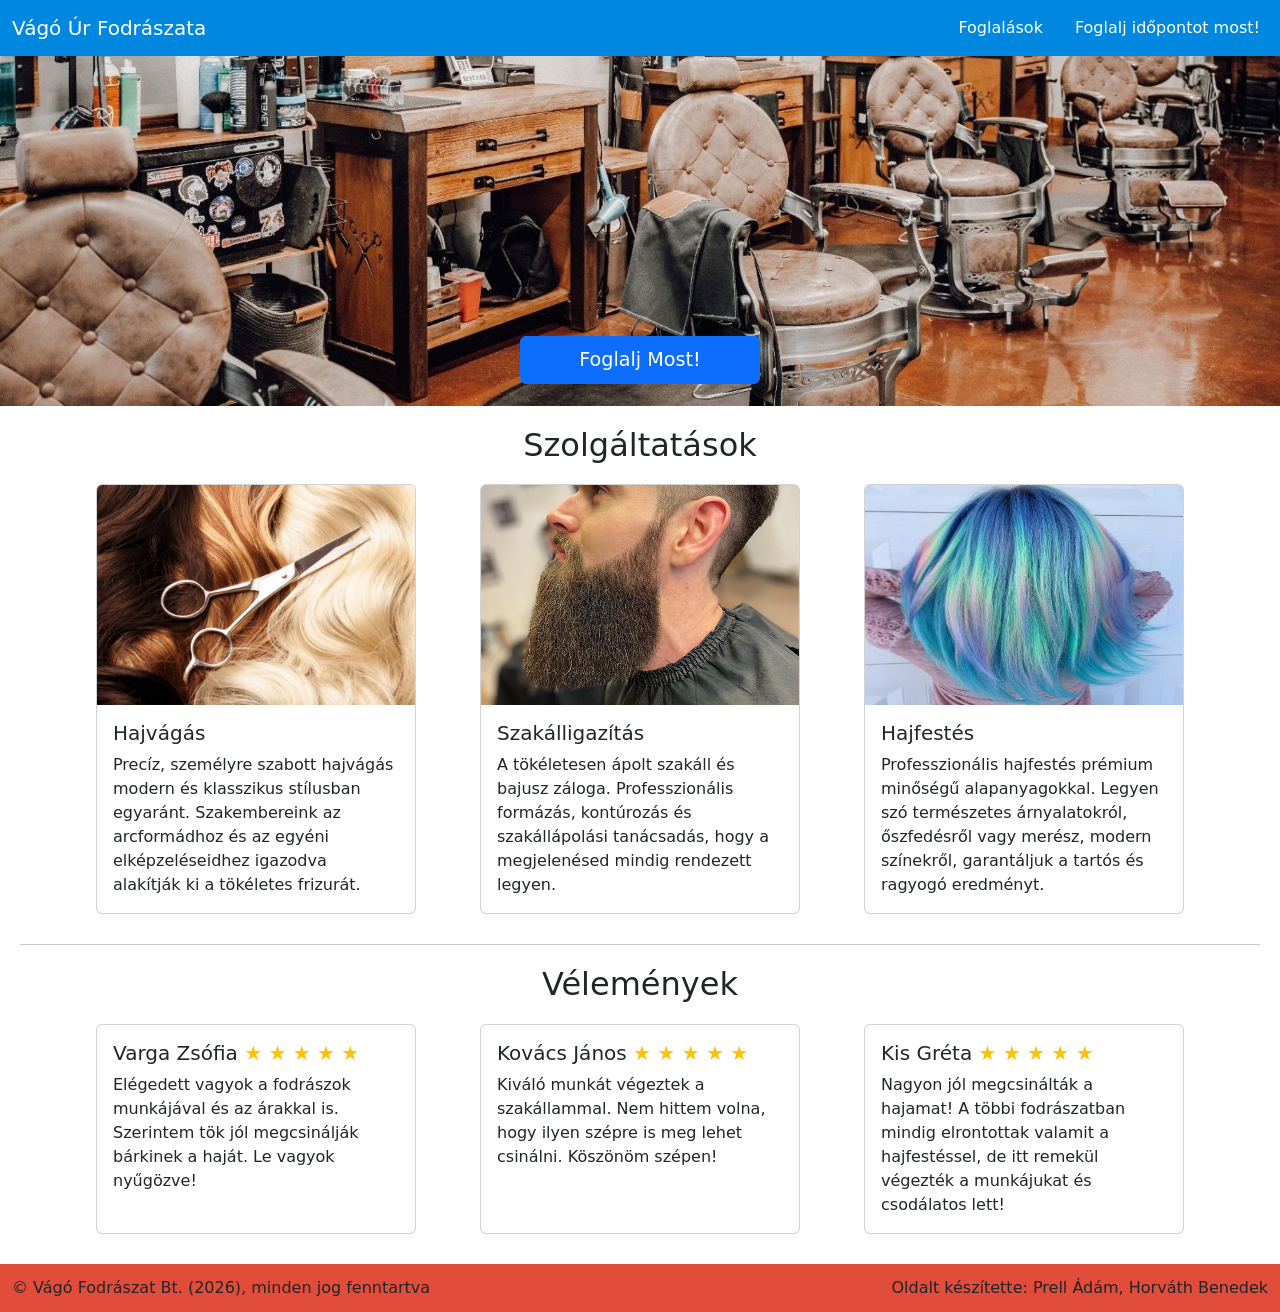
<file: index.html>
<!DOCTYPE html>
<html lang="hu">

<head>
    <meta charset="UTF-8">
    <meta name="viewport" content="width=device-width, initial-scale=1.0">
    <title>Vágó úr Fodrászata</title>
    <link href="https://cdn.jsdelivr.net/npm/bootstrap@5.3.8/dist/css/bootstrap.min.css" rel="stylesheet"
        integrity="sha384-sRIl4kxILFvY47J16cr9ZwB07vP4J8+LH7qKQnuqkuIAvNWLzeN8tE5YBujZqJLB" crossorigin="anonymous">
    <script src="https://cdn.jsdelivr.net/npm/bootstrap@5.3.8/dist/js/bootstrap.bundle.min.js"
        integrity="sha384-FKyoEForCGlyvwx9Hj09JcYn3nv7wiPVlz7YYwJrWVcXK/BmnVDxM+D2scQbITxI"
        crossorigin="anonymous"></script>
    <link rel="stylesheet" href="portfolio.css">
    <script src="portfolio.js" defer></script>
</head>

<body>
    <nav class="navbar navbar-expand-sm bg-body-tertiary">
        <div class="container-fluid">
            <a class="navbar-brand" href="#">Vágó Úr Fodrászata</a>
            <button class="navbar-toggler" type="button" data-bs-toggle="collapse"
                data-bs-target="#navbarSupportedContent" aria-controls="navbarSupportedContent" aria-expanded="false"
                aria-label="Toggle navigation">
                <span class="navbar-toggler-icon"></span>
            </button>
            <div class="collapse navbar-collapse justify-content-end" id="navbarSupportedContent">
                <ul class="navbar-nav nav_gap">
                    <li class="nav-item">
                        <a class="nav-link nav_admin"
                            title="Foglalások megtekintése (adminisztrátori hozzáférés szükséges)"
                            href="bejelentkezés/bejelentkezes.html">Foglalások</a>
                    </li>
                    <li class="nav-item">
                        <a class="nav-link nav_common" title="Időpontfoglalás" href="/foglalás/foglalas.html">Foglalj
                            időpontot most!</a>
                    </li>
                </ul>
            </div>
        </div>
    </nav>

    <header>
        <button type="button" class="btn btn-primary" onclick="document.location='foglalás/foglalas.html'">Foglalj
            Most!</button>
    </header>

    <div class="szolgaltatasok">
        <h2>Szolgáltatások</h2>
        <div class="cards">
            <div class="card" style="width: 20rem;">
                <img src="képek/portfólió/hajvagas.jpg" class="card-img-top" alt="Olló-haj">
                <div class="card-body">
                    <h5 class="card-title">Hajvágás</h5>
                    <p class="card-text">Precíz, személyre szabott hajvágás modern és klasszikus stílusban egyaránt.
                        Szakembereink az arcformádhoz és
                        az egyéni elképzeléseidhez igazodva alakítják ki a tökéletes frizurát.</p>
                </div>
            </div>
            <div class="card" style="width: 20rem;">
                <img src="képek/portfólió/szakalligazitas.jpg" class="card-img-top" alt="Szakállas úriember">
                <div class="card-body">
                    <h5 class="card-title">Szakálligazítás</h5>
                    <p class="card-text">A tökéletesen ápolt szakáll és bajusz záloga.
                        Professzionális formázás, kontúrozás és szakállápolási tanácsadás,
                        hogy a megjelenésed mindig rendezett legyen.</p>
                </div>
            </div>
            <div class="card" style="width: 20rem;">
                <img src="képek/portfólió/hajfestes.jpg" class="card-img-top" alt="Festett haj">
                <div class="card-body">
                    <h5 class="card-title">Hajfestés</h5>
                    <p class="card-text">Professzionális hajfestés prémium minőségű alapanyagokkal.
                        Legyen szó természetes árnyalatokról, őszfedésről vagy merész, modern színekről,
                        garantáljuk a tartós és ragyogó eredményt.</p>
                </div>
            </div>
        </div>
    </div>
    <hr>
    <div class="velemenyek">
        <h2>Vélemények</h2>
        <div class="cards">
            <div class="card" style="width: 20rem;">
                <div class="card-body">
                    <h5 class="card-title">Varga Zsófia<span class="csillag">
                            ★ ★ ★ ★ ★
                        </span></h5>

                    <p class="card-text">Elégedett vagyok a fodrászok munkájával és az árakkal is.
                        Szerintem tök jól megcsinálják bárkinek a haját.
                        Le vagyok nyűgözve!</p>
                </div>
            </div>
            <div class="card" style="width: 20rem;">
                <div class="card-body">
                    <h5 class="card-title">Kovács János<span class="csillag">
                            ★ ★ ★ ★ ★
                        </span></h5>

                    <p class="card-text">Kiváló munkát végeztek a szakállammal. Nem hittem volna, hogy ilyen szépre is
                        meg lehet csinálni. Köszönöm szépen!</p>
                </div>
            </div>
            <div class="card" style="width: 20rem;">
                <div class="card-body">
                    <h5 class="card-title">Kis Gréta<span class="csillag">
                            ★ ★ ★ ★ ★
                        </span></h5>

                    <p class="card-text">Nagyon jól megcsinálták a hajamat! A többi fodrászatban mindig elrontottak
                        valamit a hajfestéssel, de itt remekül végezték a munkájukat és csodálatos lett!</p>
                </div>
            </div>
        </div>
    </div>

    <footer>
        <p>© Vágó Fodrászat Bt. (2026), minden jog fenntartva</p>
        <p>Oldalt készítette: Prell Ádám, Horváth Benedek</p>
    </footer>

    <div id="scrollUp">
        <button type="button" class="btn btn-light" onclick="document.location='#'" title="Vissza a tetejére"></button>
    </div>
</body>

</html>
</file>
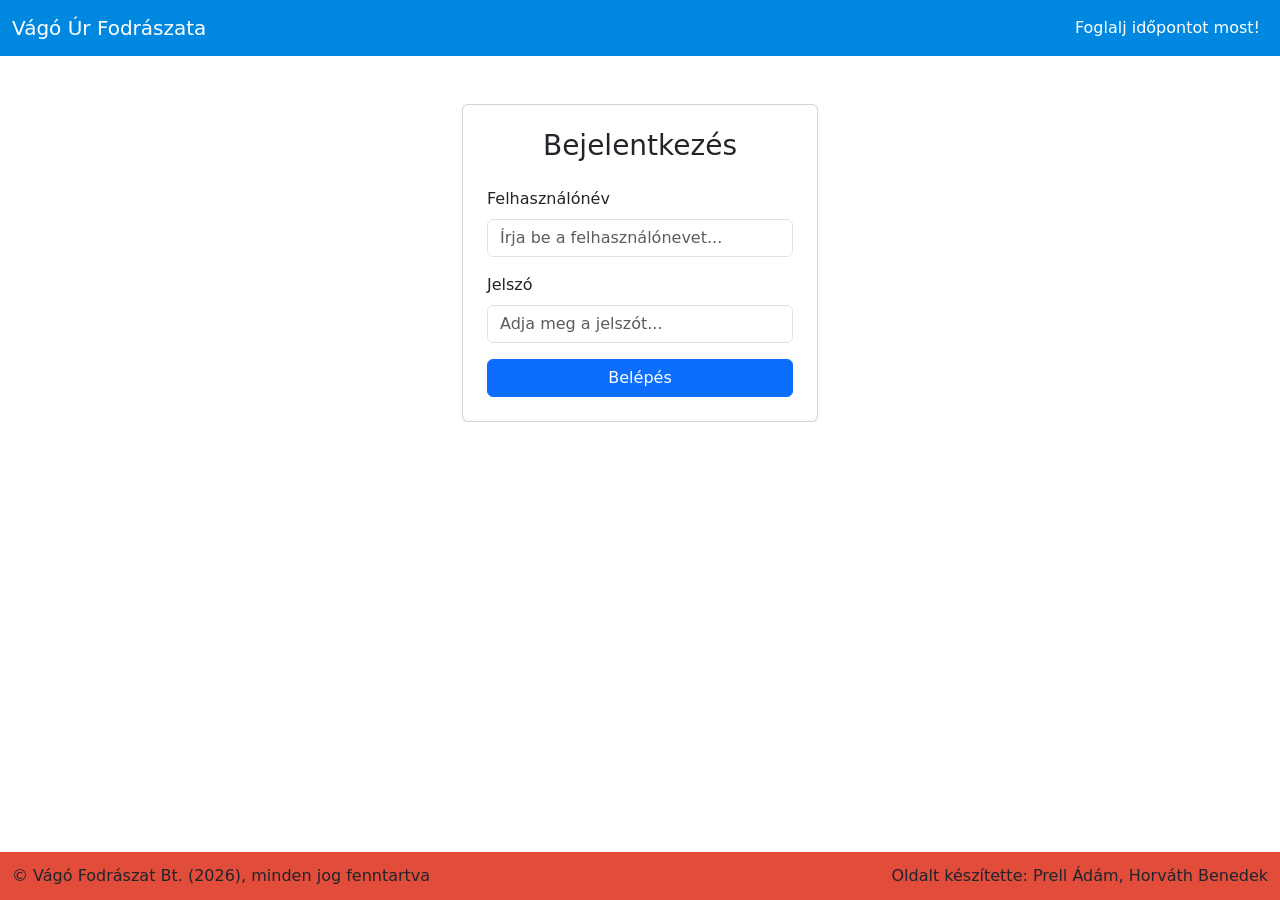
<file: bejelentkezés/bejelentkezes.html>
<!DOCTYPE html>
<html lang="hu">

<head>
    <meta charset="UTF-8">
    <meta name="viewport" content="width=device-width, initial-scale=1.0">
    <title>Bejelentkezés - Vágó Úr Fodrászata</title>
    <link href="https://cdn.jsdelivr.net/npm/bootstrap@5.3.8/dist/css/bootstrap.min.css" rel="stylesheet"
        integrity="sha384-sRIl4kxILFvY47J16cr9ZwB07vP4J8+LH7qKQnuqkuIAvNWLzeN8tE5YBujZqJLB" crossorigin="anonymous">
    <script src="https://cdn.jsdelivr.net/npm/bootstrap@5.3.8/dist/js/bootstrap.bundle.min.js"
        integrity="sha384-FKyoEForCGlyvwx9Hj09JcYn3nv7wiPVlz7YYwJrWVcXK/BmnVDxM+D2scQbITxI"
        crossorigin="anonymous"></script>
    <link rel="stylesheet" href="bejelentkezes.css">
    <script src="bejelentkezes.js" defer></script>
</head>

<body>
    <nav class="navbar navbar-expand-sm bg-body-tertiary">
        <div class="container-fluid">
            <a class="navbar-brand" href="/index.html">Vágó Úr Fodrászata</a>
            <button class="navbar-toggler" type="button" data-bs-toggle="collapse"
                data-bs-target="#navbarSupportedContent" aria-controls="navbarSupportedContent" aria-expanded="false"
                aria-label="Toggle navigation">
                <span class="navbar-toggler-icon"></span>
            </button>
            <div class="collapse navbar-collapse justify-content-end" id="navbarSupportedContent">
                <ul class="navbar-nav nav_gap">
                    <li class="nav-item">
                        <a class="nav-link nav_common" title="Időpontfoglalás" href="/foglalás/foglalas.html">Foglalj
                            időpontot most!</a>
                    </li>
                </ul>
            </div>
        </div>
    </nav>

    <div class="container my-5">
        <div class="row justify-content-center">
            <div class="col-12 col-sm-8 col-md-6 col-lg-4">
                <div class="card">
                    <div class="card-body p-4">
                        <h3 class="card-title text-center mb-4">Bejelentkezés</h3>
                        <div id="errorMessage" class="alert alert-danger d-none text-center" role="alert">
                            Hibás felhasználónév vagy jelszó!
                        </div>

                        <form id="loginForm">
                            <div class="mb-3">
                                <label for="username" class="form-label">Felhasználónév</label>
                                <input type="text" class="form-control" id="username" name="username" required placeholder="Írja be a felhasználónevet...">
                            </div>
                            <div class="mb-3">
                                <label for="password" class="form-label">Jelszó</label>
                                <input type="password" class="form-control" id="password" name="password" required placeholder="Adja meg a jelszót...">
                            </div>
                            <div class="d-grid gap-2">
                                <button type="submit" class="btn btn-primary">Belépés</button>
                            </div>
                        </form>
                    </div>
                </div>
            </div>
        </div>
    </div>

    <footer>
        <p>© Vágó Fodrászat Bt. (2026), minden jog fenntartva</p>
        <p>Oldalt készítette: Prell Ádám, Horváth Benedek</p>
    </footer>
</body>

</html>
</file>
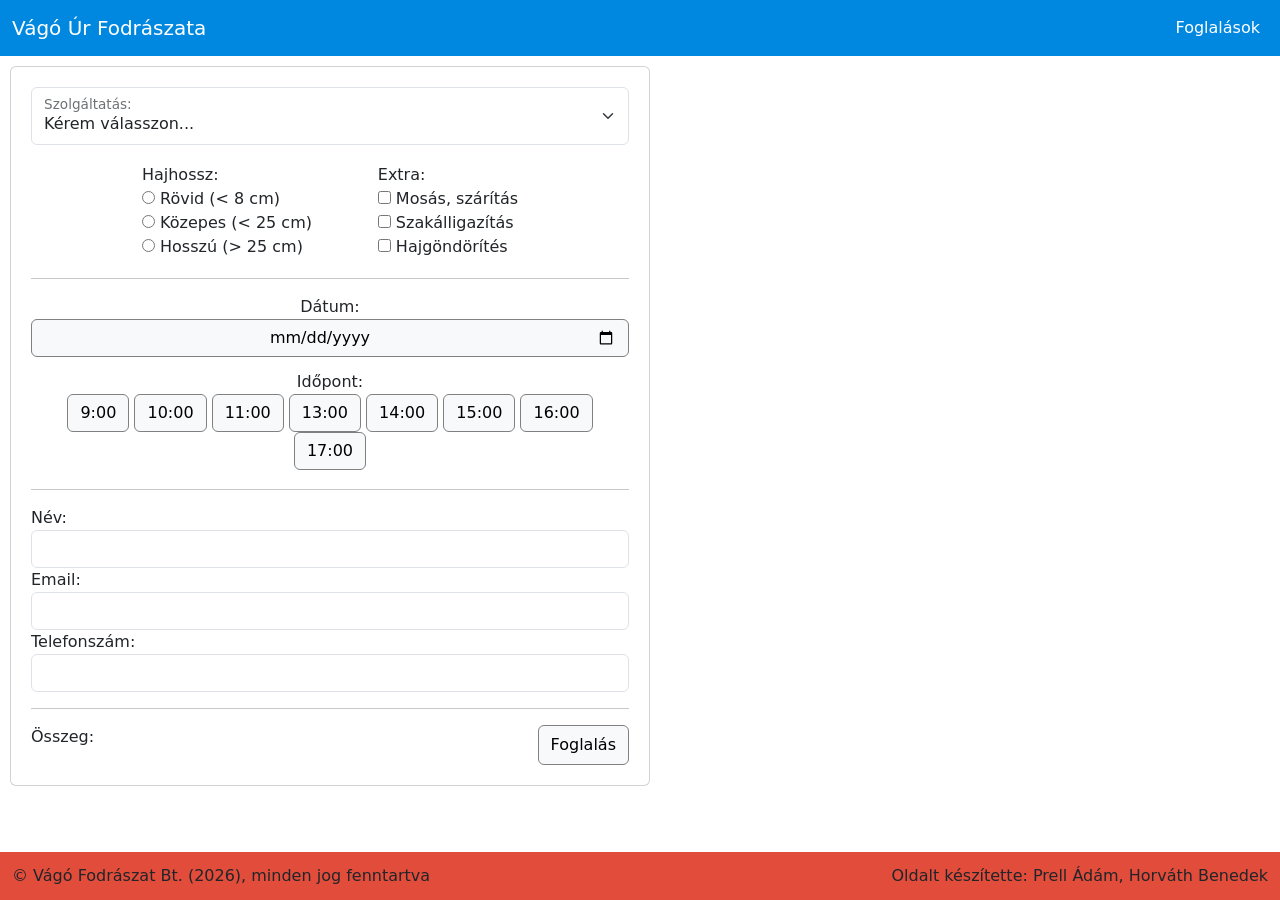
<file: foglalás/foglalas.html>
<!DOCTYPE html>
<html lang="hu">

<head>
    <meta charset="UTF-8">
    <meta name="viewport" content="width=device-width, initial-scale=1.0">
    <title>Foglalás - Vágó úr Fodrászata</title>
    <link href="https://cdn.jsdelivr.net/npm/bootstrap@5.3.8/dist/css/bootstrap.min.css" rel="stylesheet"
        integrity="sha384-sRIl4kxILFvY47J16cr9ZwB07vP4J8+LH7qKQnuqkuIAvNWLzeN8tE5YBujZqJLB" crossorigin="anonymous">
    <script src="https://cdn.jsdelivr.net/npm/bootstrap@5.3.8/dist/js/bootstrap.bundle.min.js"
        integrity="sha384-FKyoEForCGlyvwx9Hj09JcYn3nv7wiPVlz7YYwJrWVcXK/BmnVDxM+D2scQbITxI"
        crossorigin="anonymous"></script>
    <link rel="stylesheet" href="foglalas.css">
    <script src="foglalas.js" defer></script>
</head>

<body>
    <nav class="navbar navbar-expand-sm bg-body-tertiary">
        <div class="container-fluid">
            <a class="navbar-brand" href="/index.html">Vágó Úr Fodrászata</a>
            <button class="navbar-toggler" type="button" data-bs-toggle="collapse"
                data-bs-target="#navbarSupportedContent" aria-controls="navbarSupportedContent" aria-expanded="false"
                aria-label="Toggle navigation">
                <span class="navbar-toggler-icon"></span>
            </button>
            <div class="collapse navbar-collapse justify-content-end" id="navbarSupportedContent">
                <ul class="navbar-nav nav_gap">
                    <li class="nav-item">
                        <a class="nav-link nav_admin"
                            title="Foglalások megtekintése (adminisztrátori hozzáférés szükséges)"
                            href="/bejelentkezés/bejelentkezes.html">Foglalások</a>
                    </li>
                </ul>
            </div>
        </div>
    </nav>
    <div class="card" style="width: 40rem;">
        <form>
            <div class="form-floating">
                <select id="szolgaltatas" name="szolgaltatas" required class="form-select">
                    <option selected disabled value="">Kérem válasszon...</option>
                    <option value="3500">Gépi hajvágás</option>
                    <option value="4000">Ollós hajvágás</option>
                    <option value="10000">Hajfestés</option>
                    <option value="2500">Gyermek hajvágás (12 éves korig)</option>
                </select>
                <label for="szolgaltatas">Szolgáltatás:</label>
            </div>
            <div class="form_flex">
                <div class="form-check">
                    <p class="form_caption">Hajhossz:</p>
                    <input type="radio" name="hajhossz" id="rovid" value="1" required>
                    <label for="rovid">Rövid (< 8 cm)</label>
                    <br>
                    <input type="radio" name="hajhossz" id="kozepes" value="1.2">
                    <label for="kozepes">Közepes (< 25 cm)</label>
                    <br>
                    <input type="radio" name="hajhossz" id="hosszu" value="1.5">
                    <label for="hosszu">Hosszú (> 25 cm)</label>
                </div>
                <div class="form-check">
                    <p class="form_caption">Extra:</p>
                    <input type="checkbox" name="mosas" id="mosas" value="1000">
                    <label for="mosas">Mosás, szárítás</label>
                    <br>
                    <input type="checkbox" name="szakall" id="szakall" value="3000">
                    <label for="szakall">Szakálligazítás</label>
                    <br>
                    <input type="checkbox" name="gondorites" id="gondorites" value="1000">
                    <label for="gondorites">Hajgöndörítés</label>
                </div>
            </div>
            <hr>
            <div>
                <p class="form_caption form_time">Dátum:</p>
                <input type="date" name="datum" id="datum" required class="btn btn-light">
            </div>
            <div class="form-check form_time">
                <p class="form_caption time_caption">Időpont:</p>
                <input type="radio" name="ido" id="kilenc_ora" value="9:00" class="btn-check" required>
                <label for="kilenc_ora" class="btn btn-light">9:00</label>
                <input type="radio" name="ido" id="tiz_ora" value="10:00" class="btn-check">
                <label for="tiz_ora" class="btn btn-light">10:00</label>
                <input type="radio" name="ido" id="tizenegy_ora" value="11:00" class="btn-check">
                <label for="tizenegy_ora" class="btn btn-light">11:00</label>
                <input type="radio" name="ido" id="tizenharom_ora" value="13:00" class="btn-check">
                <label for="tizenharom_ora" class="btn btn-light break">13:00</label>
                <input type="radio" name="ido" id="tizennegy_ora" value="14:00" class="btn-check">
                <label for="tizennegy_ora" class="btn btn-light">14:00</label>
                <input type="radio" name="ido" id="tizenot_ora" value="15:00" class="btn-check">
                <label for="tizenot_ora" class="btn btn-light">15:00</label>
                <input type="radio" name="ido" id="tizenhat_ora" value="16:00" class="btn-check">
                <label for="tizenhat_ora" class="btn btn-light">16:00</label>
                <input type="radio" name="ido" id="tizenhet_ora" value="17:00" class="btn-check">
                <label for="tizenhet_ora" class="btn btn-light">17:00</label>
            </div>
            <hr>
            <div>
                <label for="nev" class="form_label">Név:</label>
                <input type="text" name="nev" id="nev" required autocomplete="off" class="form-control">
                <label for="email" class="form_caption">Email:</label>
                <input type="text" name="email" id="email" required autocomplete="off" class="form-control">
                <label for="telefon" class="form_caption">Telefonszám:</label>
                <input type="text" name="telefon" id="telefon" required autocomplete="off" class="form-control">
            </div>
            <hr>
            <div class="result_flex">
                <p>Összeg: <span id="osszeg"></span></p>
                <button id="foglalas" class="btn btn-light">Foglalás</button>
            </div>
        </form>
    </div>
    <footer>
        <p>© Vágó Fodrászat Bt. (2026), minden jog fenntartva</p>
        <p>Oldalt készítette: Prell Ádám, Horváth Benedek</p>
    </footer>
</body>

</html>
</file>
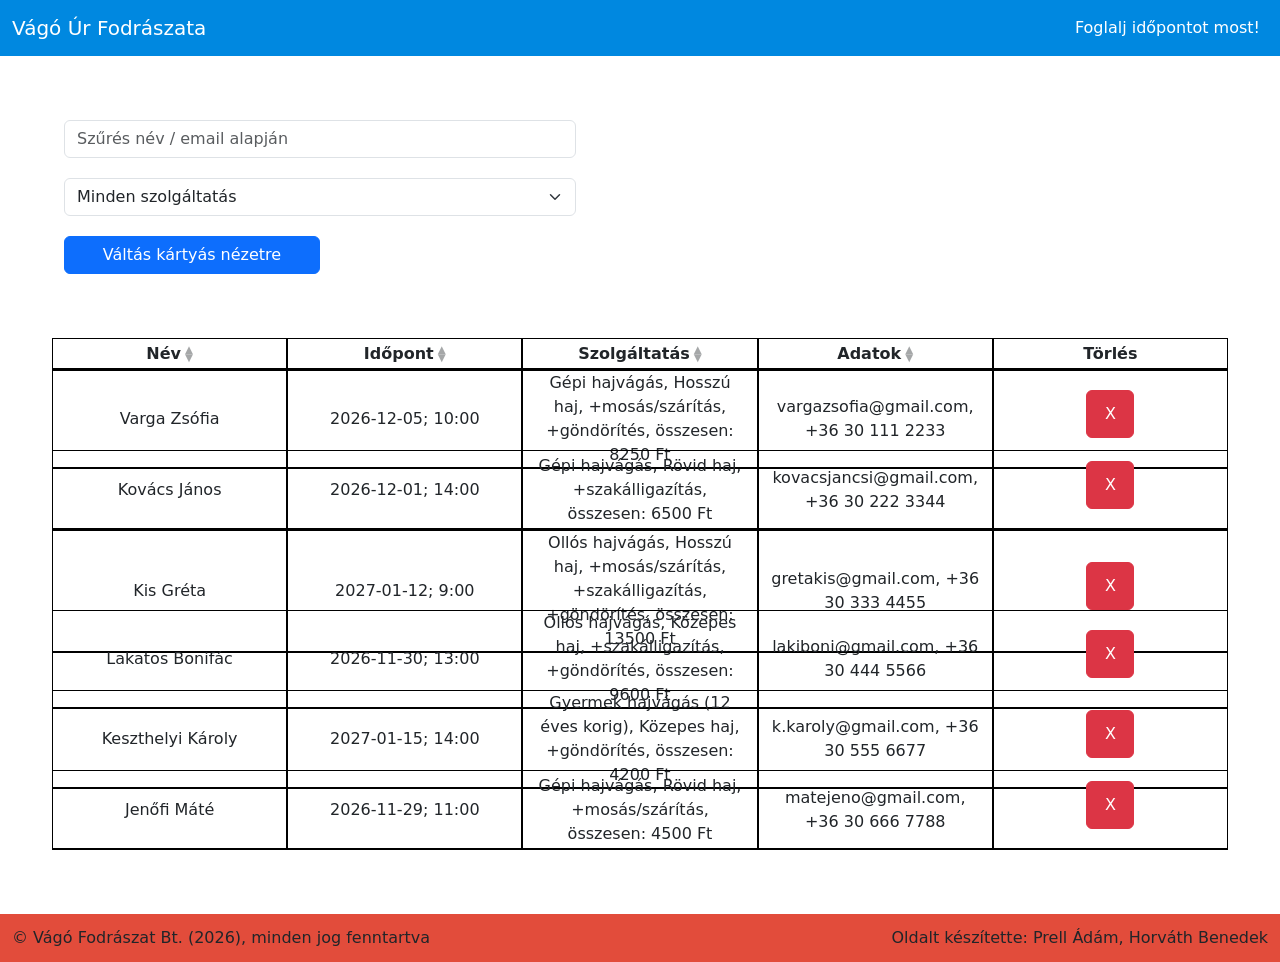
<file: foglalások/foglalasok.html>
<!DOCTYPE html>
<html lang="hu">

<head>
    <meta charset="UTF-8">
    <meta name="viewport" content="width=device-width, initial-scale=1.0">
    <title>Foglalások - Vágó úr Fodrászata</title>
    <link href="https://cdn.jsdelivr.net/npm/bootstrap@5.3.8/dist/css/bootstrap.min.css" rel="stylesheet"
        integrity="sha384-sRIl4kxILFvY47J16cr9ZwB07vP4J8+LH7qKQnuqkuIAvNWLzeN8tE5YBujZqJLB" crossorigin="anonymous">
    <script src="https://cdn.jsdelivr.net/npm/bootstrap@5.3.8/dist/js/bootstrap.bundle.min.js"
        integrity="sha384-FKyoEForCGlyvwx9Hj09JcYn3nv7wiPVlz7YYwJrWVcXK/BmnVDxM+D2scQbITxI"
        crossorigin="anonymous"></script>
    <link rel="stylesheet" href="foglalasok.css">
    <script src="foglalasok.js" defer></script>
</head>

<body>
    <nav class="navbar navbar-expand-sm bg-body-tertiary">
        <div class="container-fluid">
            <a class="navbar-brand" href="/index.html">Vágó Úr Fodrászata</a>
            <button class="navbar-toggler" type="button" data-bs-toggle="collapse"
                data-bs-target="#navbarSupportedContent" aria-controls="navbarSupportedContent" aria-expanded="false"
                aria-label="Toggle navigation">
                <span class="navbar-toggler-icon"></span>
            </button>
            <div class="collapse navbar-collapse justify-content-end" id="navbarSupportedContent">
                <ul class="navbar-nav nav_gap">
                    <li class="nav-item">
                        <a class="nav-link nav_common" title="Időpontfoglalás" href="/foglalás/foglalas.html">Foglalj
                            időpontot most!</a>
                    </li>
                </ul>
            </div>
        </div>
    </nav>

    <div class="szures_valtas">
        <input type="text" class="form-control" placeholder="Szűrés név / email alapján" id="nev_szures">
        <select class="form-select" id="szolgaltatas_szures">
            <option value="" selected>Minden szolgáltatás</option>
            <option value="Gépi hajvágás">Gépi hajvágás</option>
            <option value="Ollós hajvágás">Ollós hajvágás</option>
            <option value="Hajfestés">Hajfestés</option>
            <option value="Gyermek hajvágás (12 éves korig)">Gyermek hajvágás (12 éves korig)</option>
        </select>
        <button class="btn btn-primary" id="valtas">Váltás kártyás nézetre</button>
    </div>

    <div id="foglalasok"></div>

    <footer>
        <p>© Vágó Fodrászat Bt. (2026), minden jog fenntartva</p>
        <p>Oldalt készítette: Prell Ádám, Horváth Benedek</p>
    </footer>

    <div id="scrollUp">
        <button type="button" class="btn btn-light" onclick="document.location='#'" title="Vissza a tetejére"></button>
    </div>
</body>

</html>
</file>
<file: portfolio.css>
* {
    padding: 0;
    margin: 0;
    box-sizing: border-box;
}

.nav_common:hover {
    color: rgb(0, 0, 0);
}

.nav_admin {
    color: rgb(255, 255, 255);
}
.navbar a {
    color: rgb(255, 255, 255);
}

.nav_gap {
    gap: 1rem;
    row-gap: 0;
}

.navbar {
    color: rgb(255, 255, 255);
    
    background: rgb(0, 136, 224) !important; /*ideiglenes szín*/
}

header {
    min-height: 350px;
    background-image: url(/képek/portfólió/headerkep.jpg);
    background-position: center;
    text-align: center;
    background-size: cover;
}

header button {
    margin-top: 280px;
    min-width: 15rem;
    min-height: 3rem;
    font-size: larger !important;
}

h2 {
    text-align: center;
    margin-top: 20px;
}

.cards {
    display: flex;
    flex-direction: row;
    flex-wrap: wrap;
    justify-content: center;
    gap: 5%;
    margin-top: 20px;
    row-gap: 20px
}

hr {
    margin: 30px 20px;
    margin-bottom: 0;
}

footer {
    margin-top: 30px;
    padding: 12px;
    display: flex;
    flex-direction: row;
    justify-content: space-between;
    flex-wrap: wrap;
    background-color: rgb(226, 76, 59);
}

footer p {
    margin-bottom: 0;
}

#scrollUp {
  position: fixed;
  top: 85%;
  right: 5%;
  opacity: 0;
  transition: opacity 0.5s;
}

#scrollUp button {
    border: 1.5px solid gray;
    background-image: url(képek/portfólió/scrollup.png);
    background-size: 25px;
    background-repeat: no-repeat;
    background-position: center;
    height: 35px;
    width: 35px;
    border-radius: 100%;
}

.csillag{
    text-align: right;
    color: #ffc107;
}

.card-img-top{
    float: center;
    
    max-height: 220px;
    height: auto;
    width: auto;
}
</file>
<file: bejelentkezés/bejelentkezes.css>
* {
    padding: 0;
    margin: 0;
    box-sizing: border-box;
}

.nav_common:hover {
    color: rgb(255, 255, 255);
}

.nav_gap {
    gap: 1rem;
}

.navbar a {
    color: rgb(255, 255, 255);
}

.navbar {
    background: rgb(0, 136, 224) !important; /*ideiglenes szín*/
}

footer {
    margin-top: 30px;
    padding: 12px;
    display: flex;
    flex-direction: row;
    justify-content: space-between;
    flex-wrap: wrap;
    background-color: rgb(226, 76, 59);
    position: fixed;
    bottom: 0;
    right: 0;
    left: 0;
}

footer p {
    margin-bottom: 0;
}
</file>
<file: foglalás/foglalas.css>
* {
    padding: 0;
    margin: 0;
    box-sizing: border-box;
}

.nav_admin {
    color: rgb(255, 255, 255);
}

.nav_gap {
    gap: 1rem;
}

.navbar a {
    color: rgb(255, 255, 255);
}

.navbar {
    background: rgb(0, 136, 224) !important;
    /*ideiglenes szín*/
}

footer {
    margin-top: 30px;
    padding: 12px;
    display: flex;
    flex-direction: row;
    justify-content: space-between;
    flex-wrap: wrap;
    background-color: rgb(226, 76, 59);
    position: fixed;
    bottom: 0;
    right: 0;
    left: 0;
}

footer p {
    margin-bottom: 0;
}

form {
    margin: 20px;
}

#datum {
    width: 100%;
}

.form_caption {
    margin: 0;
}

.form-check {
    padding: 3px;
    margin-bottom: 0;
}

.form_flex {
    display: flex;
    flex-direction: row;
    gap: 10px;
    justify-content: center;
    gap: 10%;
}

.form_time {
    text-align: center;
}

.break {
    flex-basis: 100%;
}

.card {
    margin: 10px;
    justify-self: center;
}

.form-select {
    margin-bottom: 15px;
}

.time_caption {
    margin-top: 10px;
}

.result_flex {
    display: flex;
    flex-direction: row;
    gap: 10px;
    justify-content: space-between;
}

.btn-light {
    border: 1px solid gray;
}
</file>
<file: foglalások/foglalasok.css>
* {
    padding: 0;
    margin: 0;
    box-sizing: border-box;
}

.nav_common:hover {
    color: rgb(255, 255, 255);
}

.nav_gap {
    gap: 1rem;
}

.navbar a {
    color: rgb(255, 255, 255);
}

.navbar {
    background: rgb(0, 136, 224) !important;
    /*ideiglenes szín*/
}

footer {
    margin-top: 30px;
    padding: 12px;
    display: flex;
    flex-direction: row;
    justify-content: space-between;
    flex-wrap: wrap;
    background-color: rgb(226, 76, 59);
}

footer p {
    margin-bottom: 0;
}

#foglalasok {
    margin: 5%;
}

.col {
    border: 1px solid black;
    border-bottom: 2px solid black;
    display: flex;
    align-items: center;
    justify-content: center;
}

.header_row {
    font-weight: bold;
    height: 2rem;
}

.body_row {
    height: 5rem;
    text-align: center;
}

.cards {
    display: flex;
    flex-direction: row;
    flex-wrap: wrap;
    justify-content: center;
    gap: 5%;
    margin-top: 20px;
    row-gap: 20px
}

.card-title {
    text-align: center;
}

.card-text {
    margin-bottom: 5px;
}

.delete {
    width: 50%;
    align-self: center;
    margin-bottom: 10px;
}

.szures_valtas {
    display: flex;
    flex-direction: column;
    row-gap: 20px;
    margin: 5%;
    width: 40%;
}

.szures_valtas button {
    width: 50%;
}

#scrollUp {
  position: fixed;
  top: 85%;
  right: 5%;
  opacity: 0;
  transition: opacity 0.5s;
}

#scrollUp button {
    border: 1.5px solid gray;
    background-image: url(/képek/portfólió/scrollup.png);
    background-size: 25px;
    background-repeat: no-repeat;
    background-position: center;
    height: 35px;
    width: 35px;
    border-radius: 100%;
}
</file>
